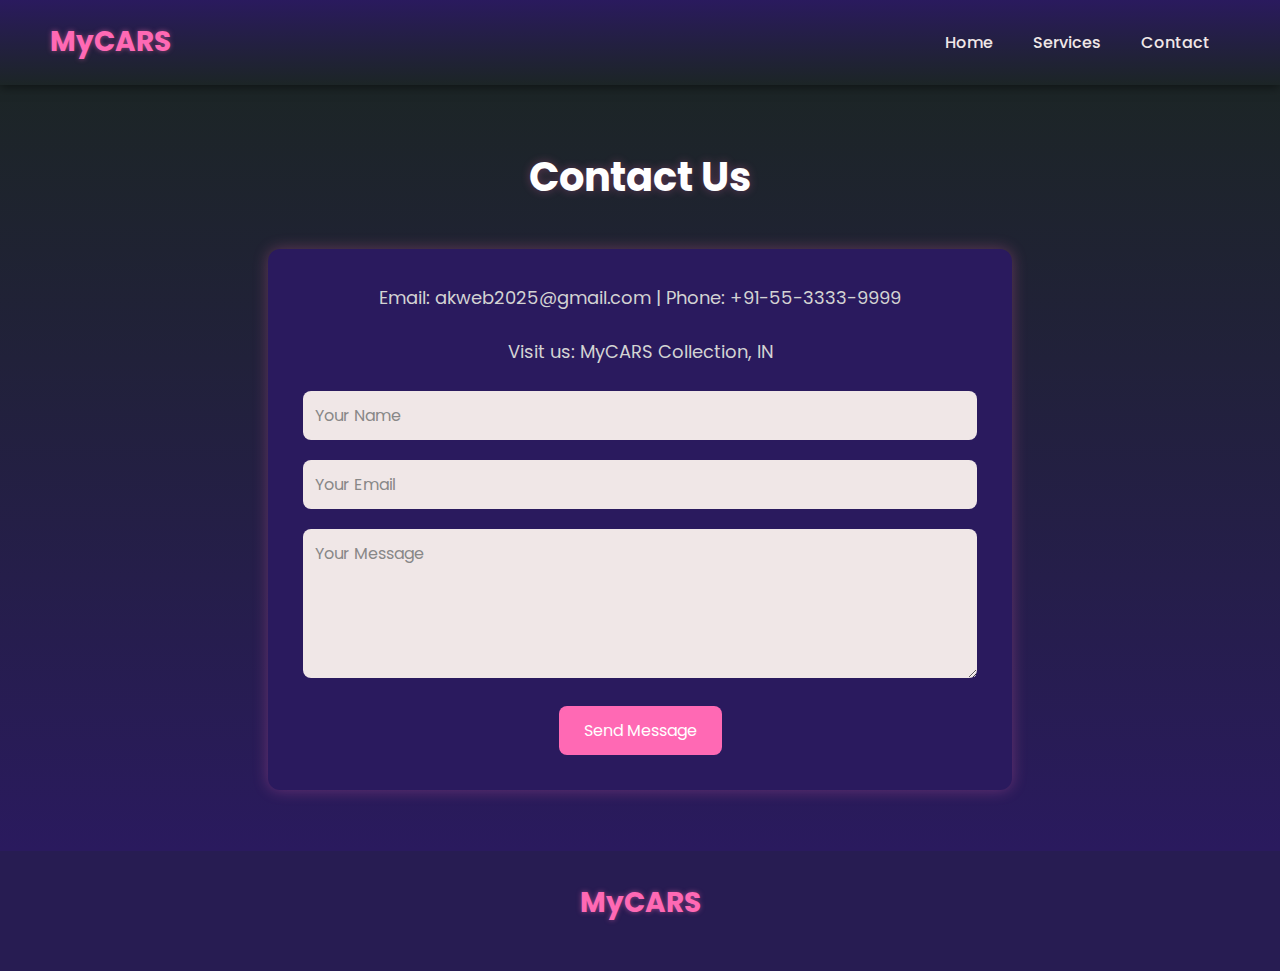
<file: cars.info/contact.htm>
<!DOCTYPE html>
<html lang="en">
<head>
    <meta charset="UTF-8">
    <meta name="viewport" content="width=device-width, initial-scale=1.0">
    <title>MyCARS - Contact</title>
    <link rel="stylesheet" href="sty.css">
    <link href="https://fonts.googleapis.com/css2?family=Poppins:wght@400;600;700&display=swap" rel="stylesheet">
</head>
<body>
    <header class="header">
        <div class="nav-container">
            <div class="logo">MyCARS</div>
            <nav>
                <ul>
                    <li><a href="index.htm">Home</a></li>
                    <li><a href="services.htm">Services</a></li>
                    <li><a href="contact.htm">Contact</a></li>
                </ul>
            </nav>
        </div>
    </header>
        <section class="contact-section">
        <h2>Contact Us</h2>
        <div class="contact-details">
            <p>Email: akweb2025@gmail.com | Phone: +91-55-3333-9999</p>
            <p>Visit us: MyCARS Collection, IN</p>
            <div class="contact-form">
                <form id="contact-form">
                    <input type="text" placeholder="Your Name" required>
                    <input type="email" placeholder="Your Email" required>
                    <textarea placeholder="Your Message" rows="5" required></textarea>
                    <button type="submit">Send Message</button>
                </form>
            </div>
        </div>
    </section>
    <div id="popup-modal" class="popup-modal">
        <div class="popup-content">
            <span class="close-btn">&times;</span>
            <p>Message Sent!</p>
        </div>
    </div>

    <footer class="footer">
        <div class="logo">MyCARS</div>
        <nav>
          
        </nav>
    </footer>

    <script>
        const form = document.getElementById('contact-form');
        const popupModal = document.getElementById('popup-modal');
        const closeBtn = document.querySelector('.close-btn');

        form.addEventListener('submit', (e) => {
            e.preventDefault(); 
            popupModal.style.display = 'block';
            form.reset(); 
        });

        closeBtn.addEventListener('click', () => {
            popupModal.style.display = 'none';
        });

        window.addEventListener('click', (e) => {
            if (e.target === popupModal) {
                popupModal.style.display = 'none';
            }
        });
    </script>
</body>
</html>
</file>
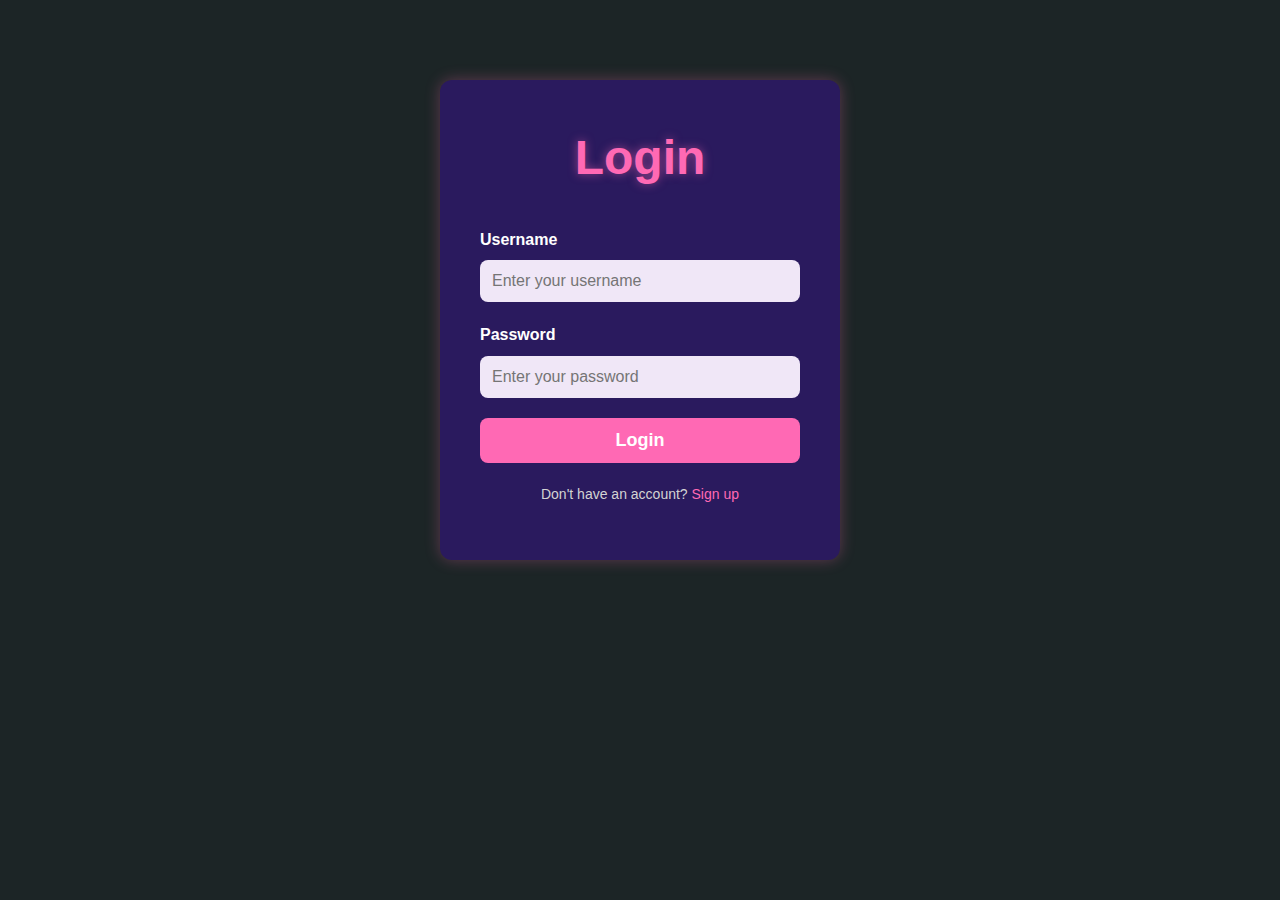
<file: cars.info/login.htm>
<!DOCTYPE html>
<html lang="en">
<head>
    <meta charset="UTF-8" />
    <meta name="viewport" content="width=device-width, initial-scale=1" />
    <title>Login </title>
    <link rel="stylesheet" href="sty.css" />
    <style>
        .login-container {
            max-width: 400px;
            margin: 80px auto;
            background: #2A1A5E;
            padding: 40px;
            border-radius: 12px;
            box-shadow: 0 0 15px rgba(255, 105, 180, 0.3);
            color: white;
        }
        .login-container h2 {
            text-align: center;
            margin-bottom: 30px;
            color: #FF69B4;
            text-shadow: 0 0 10px rgba(255, 105, 180, 0.5);
        }
        .login-container form {
            display: flex;
            flex-direction: column;
        }
        .login-container label {
            margin-bottom: 8px;
            font-weight: 600;
        }
        .login-container input[type="text"],
        .login-container input[type="password"] {
            padding: 12px;
            margin-bottom: 20px;
            border: none;
            border-radius: 8px;
            font-size: 16px;
            background: #f0e7f7;
            color: #1C2526;
            transition: box-shadow 0.3s ease;
        }
        .login-container input[type="text"]:focus,
        .login-container input[type="password"]:focus {
            outline: none;
            box-shadow: 0 0 10px rgba(255, 105, 180, 0.7);
        }
        .login-container button {
            background: #FF69B4;
            color: white;
            border: none;
            padding: 12px;
            border-radius: 8px;
            font-size: 18px;
            font-weight: 700;
            cursor: pointer;
            transition: background 0.3s ease, transform 0.3s ease;
        }
        .login-container button:hover {
            background: #e0559f;
            transform: translateY(-2px);
        }
        .login-footer {
            margin-top: 20px;
            text-align: center;
            font-size: 14px;
            color: #d3d3d3;
        }
        .login-footer a {
            color: #FF69B4;
            text-decoration: none;
        }
        .login-footer a:hover {
            text-decoration: underline;
        }
    </style>
</head>
<body>
    <div class="login-container">
        <h2 id="form-title" style="font-size: 3rem;">Login</h2>
        <form id="auth-form" action="#" method="POST">
            <label for="username">Username</label>
            <input type="text" id="username" name="username" placeholder="Enter your username" required />
            <label for="password">Password</label>
            <input type="password" id="password" name="password" placeholder="Enter your password" required />
            <button type="submit" id="submit-btn">Login</button>
        </form>
        <div class="login-footer">
            <p id="toggle-text">Don't have an account? <a href="#" id="toggle-link">Sign up</a></p>
        </div>
        <p id="message" style="text-align:center; margin-top: 15px; color: #FF69B4;"></p>
    </div>
</body>
<script>
    const formTitle = document.getElementById('form-title');
    const authForm = document.getElementById('auth-form');
    const toggleText = document.getElementById('toggle-text');
    const toggleLink = document.getElementById('toggle-link');
    const submitBtn = document.getElementById('submit-btn');
    const message = document.getElementById('message');

    let isLogin = true;

    toggleLink.addEventListener('click', (e) => {
        e.preventDefault();
        isLogin = !isLogin;
        if (isLogin) {
            formTitle.textContent = 'Login';
            submitBtn.textContent = 'Login';
            toggleText.innerHTML = 'Don\'t have an account? <a href="#" id="toggle-link">Sign up</a>';
        } else {
            formTitle.textContent = 'Sign Up ';
            submitBtn.textContent = 'Sign Up';
            toggleText.innerHTML = 'Already have an account? <a href="#" id="toggle-link">Login</a>';
        }
        message.textContent = '';
        document.getElementById('toggle-link').addEventListener('click', toggleLinkHandler);
    });

    function toggleLinkHandler(e) {
        e.preventDefault();
        toggleLink.click();
    }

    authForm.addEventListener('submit', (e) => {
        e.preventDefault();
        const username = authForm.username.value.trim();
        const password = authForm.password.value.trim();

        if (!username || !password) {
            message.textContent = 'Please enter both username and password.';
            return;
        }

        if (isLogin) {
            const storedPassword = localStorage.getItem('user_' + username);
            if (storedPassword === null) {
                message.textContent = 'User not found. Please sign up first.';
            } else if (storedPassword === password) {
                message.style.color = '#fff';
                message.textContent = 'Login successful! Welcome, \n' + username +  '.  Redirecting to home page...';
                setTimeout(() => {
                    window.location.href = 'index.htm';
                }, 2000);
            } else {
                message.textContent = 'Incorrect password. Please try again.';
            }
        } else {
            if (localStorage.getItem('user_' + username) !== null) {
                message.textContent = 'Username already exists. Please choose another.';
            } else {
                localStorage.setItem('user_' + username, password);
                message.style.color = '#7CFC00';
                message.textContent = 'Sign up successful! Please log in to continue.';
                toggleLink.click();
            }
        }
        authForm.reset();
    });

    toggleLink.addEventListener('click', toggleLinkHandler);
</script>
</html>
</file>
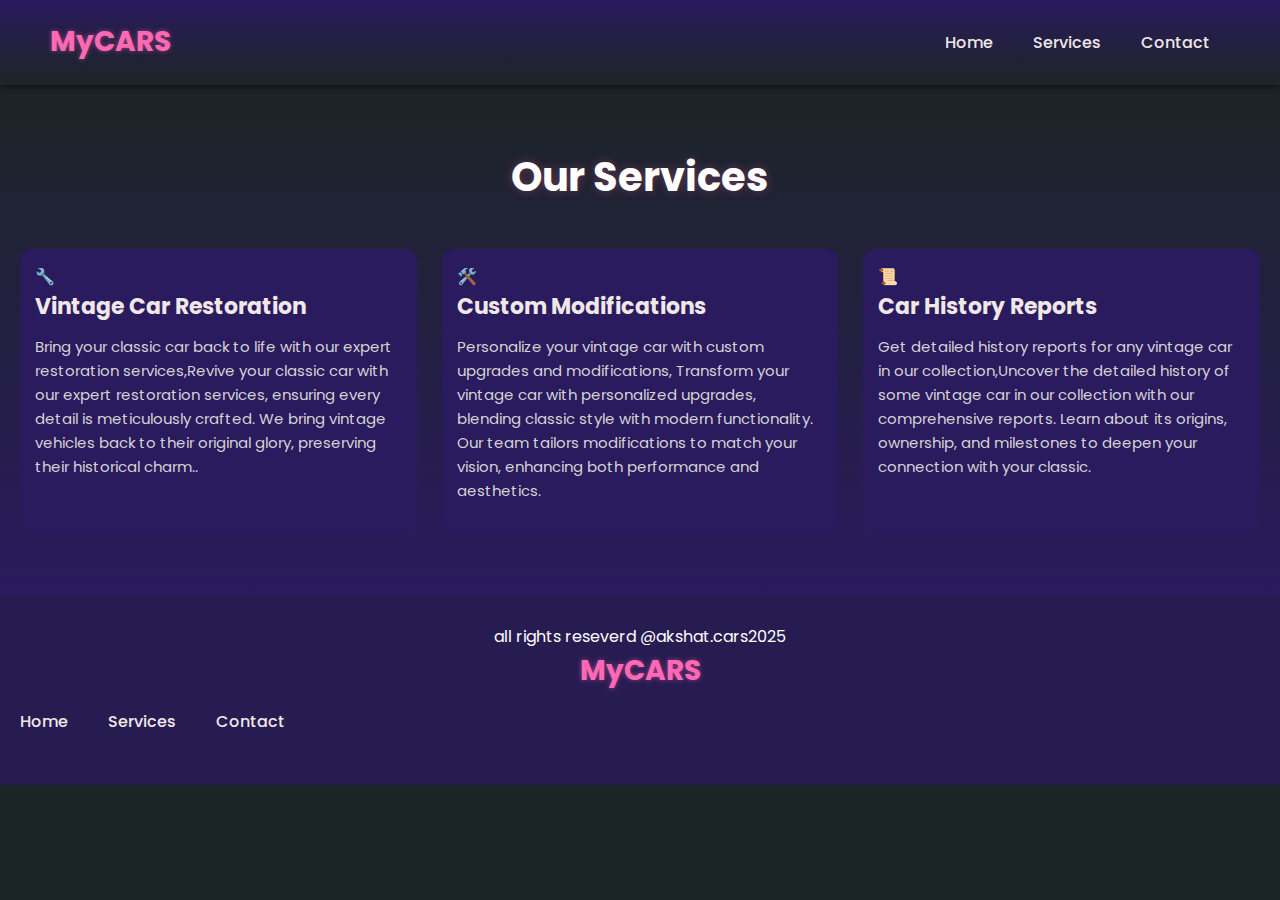
<file: cars.info/service.htm>
<!DOCTYPE html>
<html lang="en">
<head>
    <meta charset="UTF-8">
    <meta name="viewport" content="width=device-width, initial-scale=1.0">
    <title>The-ones - Services</title>
    <link rel="stylesheet" href="sty.css">
    <link href="https://fonts.googleapis.com/css2?family=Poppins:wght@400;600;700&display=swap" rel="stylesheet">
</head>
<body>
    <header class="header">
        <div class="nav-container">
            <div class="logo">MyCARS</div>
            <nav>
                <ul>
                    <li><a href="index.htm">Home</a></li>
                    <li><a href="service.htm">Services</a></li>
                    <li><a href="contact.htm">Contact</a></li>
                </ul>
            </nav>
        </div>
    </header>

    <section class="services-section">
        <h2>Our Services</h2>
        <div class="cards">
            <div class="card">
                <div class="icon">🔧</div>
                <h3>Vintage Car Restoration</h3>
                <p>Bring your classic car back to life with our expert restoration services,Revive your classic car with our expert restoration services, ensuring every detail is meticulously crafted. We bring vintage vehicles back to their original glory, preserving their historical charm..</p>
            </div>
           
              

            <div class="card">
                <div class="icon">🛠️</div>
                <h3>Custom Modifications</h3>
                <p>Personalize your vintage car with custom upgrades and modifications, Transform your vintage car with personalized upgrades, blending classic style with modern functionality. Our team tailors modifications to match your vision, enhancing both performance and aesthetics.</p>
            </div>
            <div class="card">
                <div class="icon">📜</div>
                <h3>Car History Reports</h3>
                <p>Get detailed history reports for any vintage car in our collection,Uncover the detailed history of some vintage car in our collection with our comprehensive reports. Learn about its origins, ownership, and milestones to deepen your connection with your classic.</p>
            </div>
        </div>
    </section>

    <footer class="footer">all rights reseverd @akshat.cars2025
        <div class="logo">MyCARS</div>
        <nav>
            <ul>
                <li><a href="index.htm">Home</a></li>
                <li><a href="service.htm">Services</a></li>
                <li><a href="contact.htm">Contact</a></li>
            </ul>
        </nav>
    </footer>
</body>
</html>
</file>
<file: cars.info/sty.css>
* {
    margin: 0;
    padding: 0;
    box-sizing: border-box;
    font-family: 'Poppins', sans-serif;
}

body {
    background: #1C2526;
    color: white;
    line-height: 1.6;
}

.header {
    background: linear-gradient(to bottom, #2A1A5E, #1C2526);
    padding: 20px 0;
    position: relative;
    top: 0;
    z-index: 100;
    box-shadow: 0 2px 10px rgba(0, 0, 0, 0.5);
}

.nav-container {
    display: flex;
    justify-content: space-between;
    align-items: center;
    padding: 0 50px;
    max-width: 1400px;
    margin: 0 auto;
}

.search-form {
    display: flex;
    align-items: center;
    margin-left: 20px;
}

.search-input {
    padding: 6px 10px;
    border-radius: 6px 0 0 6px;
    border: none;
    font-size: 14px;
    width: 180px;
    color: #1C2526;
}

.search-input::placeholder {
    color: #888;
}

.search-button {
    padding: 6px 12px;
    border: none;
    background-color: #FF69B4;
    color: white;
    font-weight: 600;
    border-radius: 0 6px 6px 0;
    cursor: pointer;
    transition: background-color 0.3s ease;
}

.search-button:hover {
    background-color: #e0559f;
}

.logo {
    font-size: 28px;
    font-weight: 700;
    color: #FF69B4;
    text-shadow: 0 0 5px rgba(255, 105, 180, 0.5);
}

nav ul {
    display: flex;
    list-style: none;
}

nav ul li {
    margin: 0 20px;
}

nav ul li a {
    text-decoration: none;
    color: #f0e7e7;
    font-weight: 500;
    position: relative;
    padding: 5px 0;
    transition: color 0.3s ease, transform 0.3s ease;
}

nav ul li a:hover {
    color: #FF69B4;
    transform: translateY(-2px);
}

nav ul li a::after {
    content: "";
    position: absolute;
    width: 0%;
    height: 2px;
    background-color: #FF69B4;
    left: 0;
    bottom: 0;
    transition: width 0.3s ease;
}

nav ul li a:hover::after {
    width: 100%;
}

.hero {
    text-align: center;
    padding: 60px 20px;
    background: linear-gradient(to bottom, rgba(42, 26, 94, 0.8), transparent);
}

.hero h1 {
    font-size: 50px;
    margin-bottom: 15px;
    text-shadow: 0 0 10px rgba(255, 105, 180, 0.3);
}

.hero p {
    font-size: 20px;
    margin-bottom: 20px;
    color: #d3d3d3;
}

.discover {
    background: #1f1542;
    padding: 60px 20px;
    position: relative;
    display: flex;
    justify-content: center;
}

.discover-content {
    max-width: 500px;
    text-align: center;
}

.discover-content h2 {
    font-size: 40px;
    margin-bottom: 15px;
    color: white;
    text-shadow: 0 0 10px #FF69B4;
}

.discover-content p {
    font-size: 18px;
    margin-bottom: 20px;
    color: #d3d3d3;
}

.why-join {
    background: linear-gradient(to bottom, #1C2526, #2A1A5E);
    padding: 60px 20px;
    text-align: center;
}

.why-join h2 {
    font-size: 40px;
    margin-bottom: 40px;
    text-shadow: 0 0 10px rgba(255, 105, 180, 0.3);
}

.cards {
    display: grid;
    grid-template-columns: repeat(auto-fit, minmax(240px, 1fr));
    gap: 25px;
    max-width: 1400px;
    margin: 0 auto;
}

.card {
    background: #2A1A5E;
    padding: 15px;
    border-radius: 12px;
    width: 100%;
    text-align: left;
    transition: transform 0.3s ease, box-shadow 0.3s ease;
    position: relative;
    overflow: hidden;
}

.card:hover {
    transform: translateY(-5px);
    box-shadow: 0 5px 15px rgba(238, 246, 2, 0.4);
}

.car-image {
    width: 100%;
    height: 140px;
    object-fit: cover;
    border-radius: 8px;
    margin-bottom: 15px;
    cursor: pointer;
    transition: transform 0.3s ease, opacity 0.3s ease;
}

.car-image:hover {
    transform: scale(1.05);
    opacity: 0.9;
}

.card h3 {
    font-size: 22px;
    margin-bottom: 10px;
    color: #f0e7e7;
}

.card p {
    font-size: 15px;
    margin-bottom: 15px;
    color: #d3d3d3;
}

.read-more {
    color: #FF69B4;
    text-decoration: none;
    font-size: 15px;
    transition: color 0.3s ease;
}

.read-more:hover {
    color: #e0559f;
}

.footer {
    background: rgba(42, 26, 94, 0.8);
    padding: 30px 0;
    text-align: center;
    border-top: 1px solid #2A1A5E;
}

.footer .logo {
    margin-bottom: 15px;
    color: #FF69B4;
}

.footer nav ul {
    margin-bottom: 20px;
}

.services-section {
    background: linear-gradient(to bottom, #1C2526, #2A1A5E);
    padding: 60px 20px;
    text-align: center;
}

.services-section h2 {
    font-size: 40px;
    margin-bottom: 40px;
    text-shadow: 0 0 10px rgba(255, 105, 180, 0.3);
}

.order-ride-section {
    background: linear-gradient(to bottom, #1C2526, #2A1A5E);
    padding: 60px 20px;
    text-align: center;
}

.order-ride-section h2 {
    font-size: 40px;
    margin-bottom: 25px;
}

.order-ride-section form {
    margin-bottom: 40px;
    display: flex;
    justify-content: center;
    gap: 15px;
}

.order-ride-section input {
    padding: 12px;
    font-size: 16px;
    width: 320px;
    border: none;
    border-radius: 8px;
    background: #f0e7e7;
    color: #1C2526;
    transition: box-shadow 0.3s ease;
}

.order-ride-section input:focus {
    outline: none;
    box-shadow: 0 0 10px rgba(255, 105, 180, 0.5);
}

.order-ride-section button {
    background: #FF69B4;
    color: white;
    border: none;
    padding: 12px 25px;
    border-radius: 8px;
    cursor: pointer;
    font-size: 16px;
    transition: background 0.3s ease, transform 0.3s ease;
}

.order-ride-section button:hover {
    background: #e0559f;
    transform: translateY(-2px);
}

#map {
    height: 450px;
    width: 100%;
    max-width: 900px;
    margin: 0 auto;
    border-radius: 12px;
    box-shadow: 0 0 15px rgba(0, 0, 0, 0.5);
}

.blog-section {
    background: linear-gradient(to bottom, #1C2526, #2A1A5E);
    padding: 60px 20px;
    text-align: center;
}
.blog-image{
     align-items: center;
     justify-content: center;
    display:flex;
    position: relative;
   
}
.blog-section h2 {
    font-size: 40px;
    margin-bottom: 40px;
    text-shadow: 0 0 10px rgba(255, 105, 180, 0.3);
}

.blog-post {
    background: #2A1A5E;
    padding: 25px;
    border-radius: 12px;
    width: 100%;
    max-width: 900px;
    margin: 0 auto 25px;
    text-align: left;
    transition: transform 0.3s ease, box-shadow 0.3s ease;
}

.blog-post:hover {
    transform: translateY(-5px);
    box-shadow: 0 5px 15px rgba(255, 105, 180, 0.4);
}

.blog-post h3 {
    font-size: 26px;
    margin-bottom: 12px;
    color: #f0e7e7;
}

.blog-post p {
    font-size: 16px;
    margin-bottom: 15px;
    color: #d3d3d3;
}

.contact-section {
    background: linear-gradient(to bottom, #1C2526, #2A1A5E);
    padding: 60px 20px;
    text-align: center;
}

.contact-section h2 {
    font-size: 40px;
    margin-bottom: 40px;
    text-shadow: 0 0 10px rgba(255, 105, 180, 0.3);
}

.contact-details {
    width: 60%;
    margin: 0 auto;
    background: #2A1A5E;
    padding: 35px;
    border-radius: 12px;
    box-shadow: 0 0 15px rgba(255, 105, 180, 0.3);
}

.contact-details p {
    font-size: 18px;
    margin-bottom: 25px;
    color: #d3d3d3;
}

.contact-form {
    max-width: 100%;
}

.contact-form input,
.contact-form textarea {
    width: 100%;
    padding: 12px;
    margin-bottom: 20px;
    border: none;
    border-radius: 8px;
    font-size: 16px;
    background: #f0e7e7;
    color: #1C2526;
    transition: box-shadow 0.3s ease;
}

.contact-form input:focus,
.contact-form textarea:focus {
    outline: none;
    box-shadow: 0 0 10px rgba(255, 105, 180, 0.5);
}

.contact-form input::placeholder,
.contact-form textarea::placeholder {
    color: #888;
}

.contact-form textarea {
    resize: vertical;
}

.contact-form button {
    background: #FF69B4;
    color: white;
    border: none;
    padding: 12px 25px;
    border-radius: 8px;
    cursor: pointer;
    font-size: 16px;
    transition: background 0.3s ease, transform 0.3s ease;
}

.contact-form button:hover {
    background: #e0559f;
    transform: translateY(-2px);
}

.popup-modal {
    display: none;
    position: fixed;
    top: 0;
    left: 0;
    width: 100%;
    height: 100%;
    background: rgba(0, 0, 0, 0.7);
    z-index: 1000;
    opacity: 0;
    transition: opacity 0.3s ease;
}

.popup-modal.active {
    opacity: 1;
}

.popup-content {
    background: #2A1A5E;
    width: 320px;
    margin: 20% auto;
    padding: 25px;
    border-radius: 12px;
    text-align: center;
    box-shadow: 0 0 15px rgba(255, 105, 180, 0.3);
    position: relative;
    transform: scale(0.8);
    transition: transform 0.3s ease;
}

.popup-modal.active .popup-content {
    transform: scale(1);
}

.popup-content p {
    font-size: 20px;
    margin-bottom: 20px;
    color: #f0e7e7;
}

.close-btn {
    position: absolute;
    top: 15px;
    right: 20px;
    font-size: 28px;
    color: #FF69B4;
    cursor: pointer;
    transition: color 0.3s ease, transform 0.3s ease;
}

.close-btn:hover {
    color: #e0559f;
    transform: rotate(90deg);
}

.image-modal {
    display: none;
    position: fixed;
    top: 0;
    left: 0;
    width: 100%;
    height: 100%;
    background: rgba(0, 0, 0, 0.9);
    z-index: 1000;
    opacity: 0;
    transition: opacity 0.3s ease;
}

.image-modal.active {
    opacity: 1;
}

.image-modal-content {
    position: relative;
    margin: 5% auto;
    width: 80%;
    max-width: 900px;
    text-align: center;
    transform: scale(0.8);
    transition: transform 0.3s ease;
}

.image-modal.active .image-modal-content {
    transform: scale(1);
}

#modal-image {
    width: 100%;
    height: auto;
    border-radius: 12px;
    box-shadow: 0 0 15px rgba(255, 105, 180, 0.3);
}

.close-image-btn {
    position: absolute;
    top: 15px;
    right: 20px;
    font-size: 32px;
    color: #FF69B4;
    cursor: pointer;
    transition: color 0.3s ease, transform 0.3s ease;
}

.close-image-btn:hover {
    color: #e0559f;
    transform: rotate(90deg);
}

@media (max-width: 768px) {
    .nav-container {
        flex-direction: column;
        gap: 15px;
        padding: 0 20px;
    }

    nav ul {
        flex-direction: column;
        gap: 15px;
    }

    nav ul li {
        margin: 10px 0;
    }

    .hero {
        padding: 40px 20px;
    }

    .hero h1 {
        font-size: 36px;
    }

    .hero p {
        font-size: 16px;
    }

    .discover {
        padding: 40px 20px;
    }

    .discover-content {
        max-width: 100%;
    }

    .discover-content h2 {
        font-size: 32px;
    }

    .discover-content p {
        font-size: 16px;
    }

    .why-join {
        padding: 40px 20px;
    }

    .why-join h2 {
        font-size: 32px;
    }

    .cards {
        grid-template-columns: 1fr;
        gap: 20px;
    }

    .card {
        padding: 20px;
    }

    .car-image {
        height: 160px;
    }

    .services-section {
        padding: 40px 20px;
    }

    .services-section h2 {
        font-size: 32px;
    }

    .order-ride-section {
        padding: 40px 20px;
    }

    .order-ride-section h2 {
        font-size: 32px;
    }

    .order-ride-section form {
        flex-direction: column;
        gap: 10px;
    }

    .order-ride-section input {
        width: 100%;
        margin-bottom: 10px;
    }

    .order-ride-section button {
        width: 100%;
    }

    .blog-section {
        padding: 40px 20px;
    }

    .blog-section h2 {
        font-size: 32px;
    }

    .blog-post {
        padding: 20px;
        max-width: 100%;
    }

    .blog-post h3 {
        font-size: 22px;
    }

    .contact-section {
        padding: 40px 20px;
    }

    .contact-section h2 {
        font-size: 32px;
    }

    .contact-details {
        width: 90%;
        padding: 25px;
    }
}

.highlight {
    animation: highlightAnimation 3s ease forwards;
    box-shadow: 0 0 15px 5px #FF69B4;
    border-radius: 12px;
}

@keyframes highlightAnimation {
    0% {
        box-shadow: 0 0 15px 5px #FF69B4;
    }
    100% {
        box-shadow: none;
    }
}
</file>
